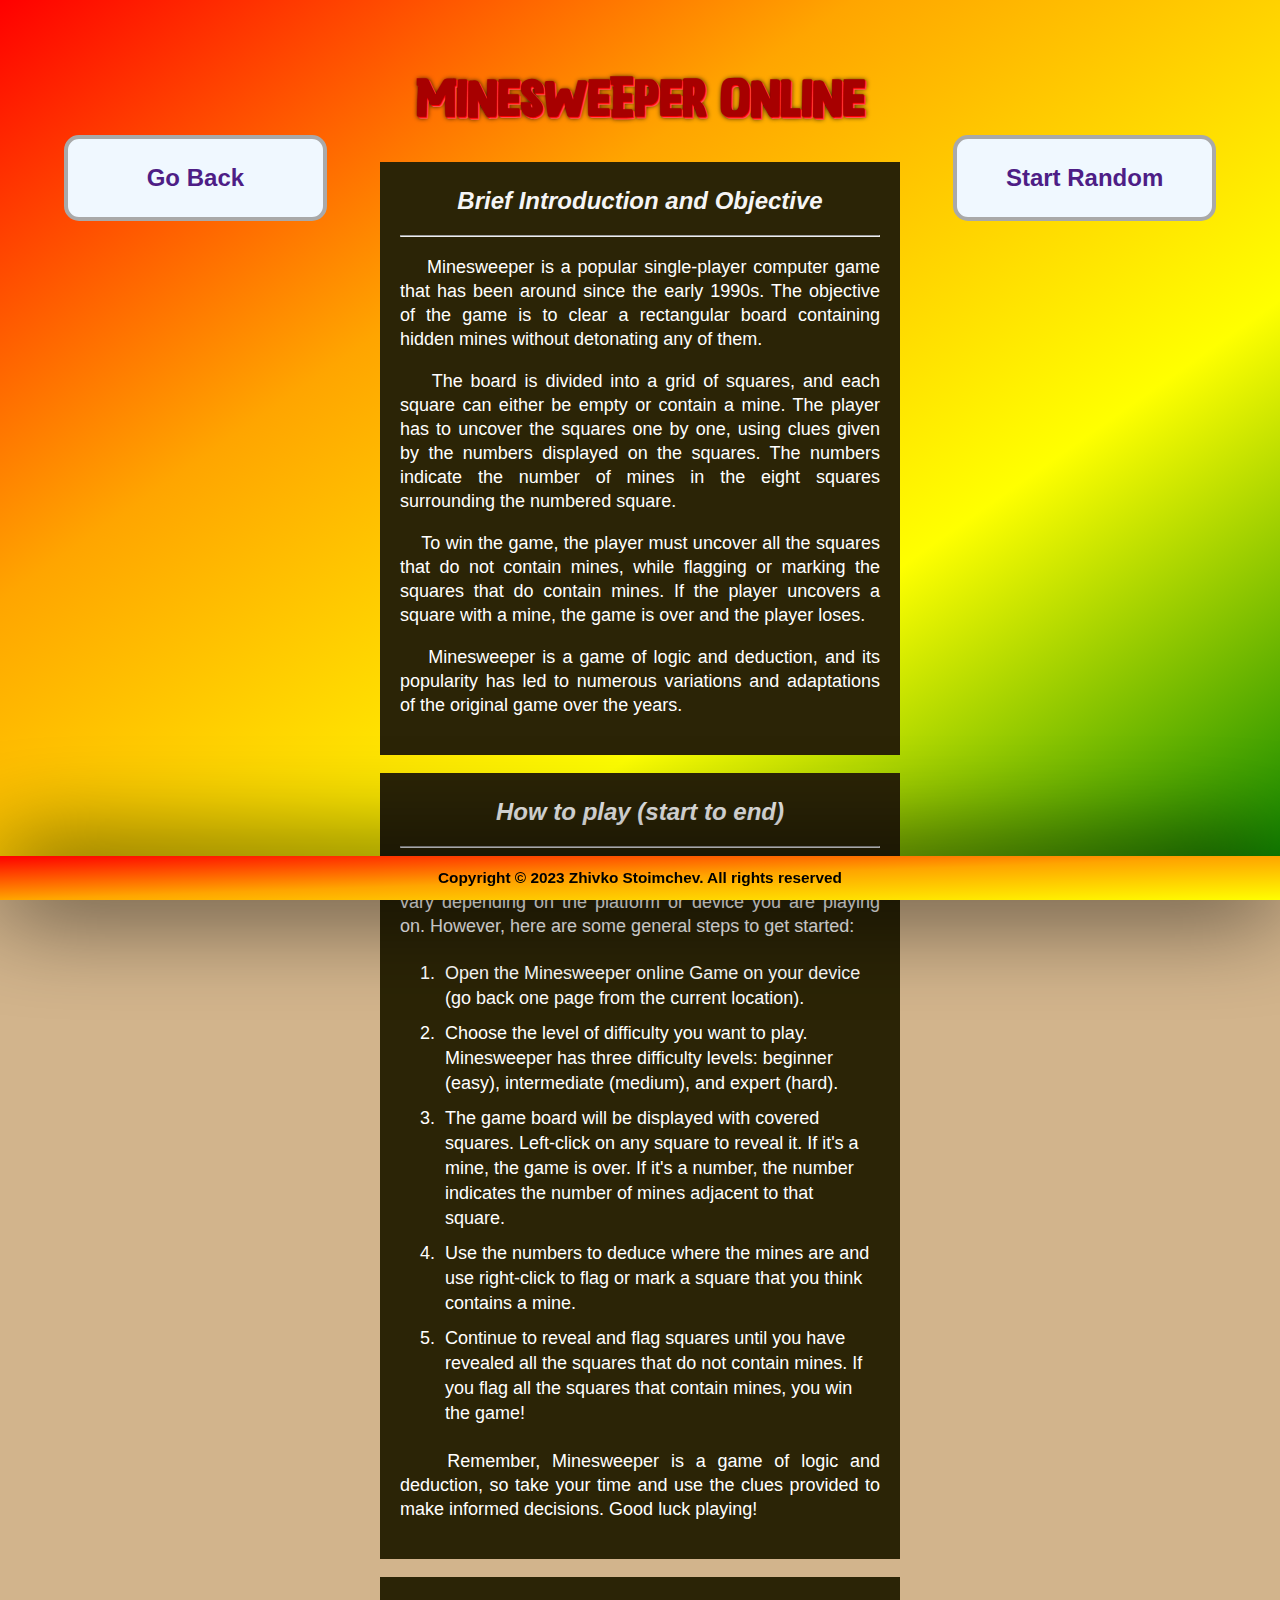
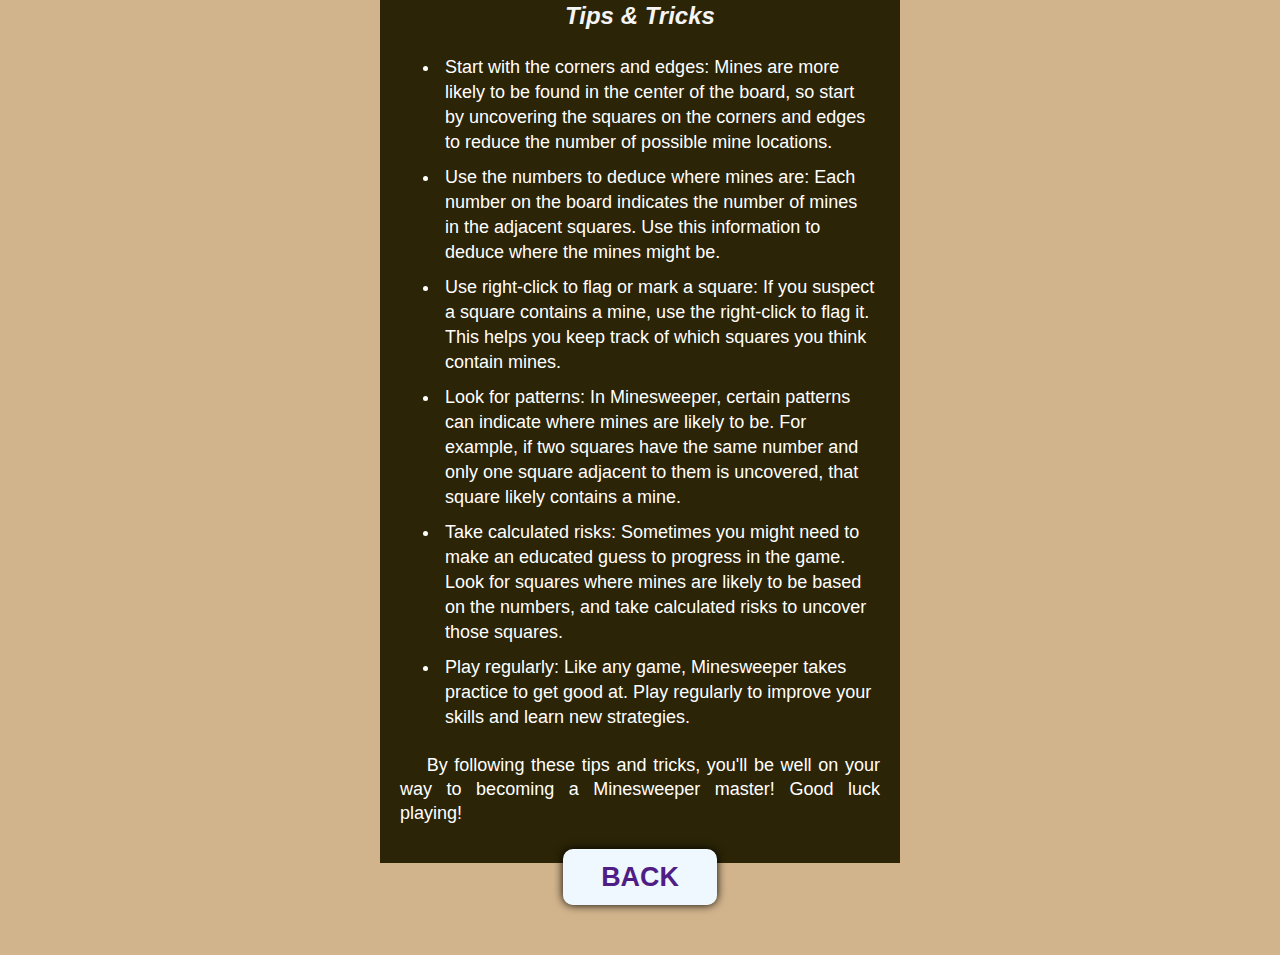
<file: instructions.html>
<!DOCTYPE html>

<head>
    <title>Minesweeper :: Instructions</title>
    <link rel="shortcut icon" type="image/x-icon" href="assets/img/logo.png" /> <!-- this is the logo -->
    <meta name="viewport" content="width=device-width, initial-scale=1.0"> <!-- this is scaling for mobile -->
    <link rel="stylesheet" href="assets/css/style.css"> <!-- this is the general css -->
    <link rel="stylesheet" href="assets/css/instructions.css"> <!-- this is the style only for this page -->
    <link rel="stylesheet" href="assets/css/footer.css"> <!-- this is the footer style -->
    <script src="assets/js/gamefield.js"></script>
</head>

<body>
    <h1><a href="index.html">Minesweeper Online</a></h1>

    <div class="container">
        <div class="instructionDIV">
            <h2>Brief Introduction and Objective</h2>
            <hr>
            <p>
                &nbsp;&nbsp;&nbsp;&nbsp;Minesweeper is a popular single-player computer game that has been around
                since the early 1990s. The objective of the game is to clear a rectangular
                board containing hidden mines without detonating any of them.
            </p>
            <p>
                &nbsp;&nbsp;&nbsp;&nbsp;The board is divided into a grid of squares, and each square can either be
                empty or contain a mine. The player has to uncover the squares one by one,
                using clues given by the numbers displayed on the squares. The numbers indicate
                the number of mines in the eight squares surrounding the numbered square.
            </p>
            <p>
                &nbsp;&nbsp;&nbsp;&nbsp;To win the game, the player must uncover all the squares that do not contain
                mines,
                while flagging or marking the squares that do contain mines. If the player uncovers
                a square with a mine, the game is over and the player loses.
            </p>
            <p>
                &nbsp;&nbsp;&nbsp;&nbsp;Minesweeper is a game of logic and deduction, and its popularity has led to
                numerous variations and adaptations of the original game over the years.
            </p>
        </div>
        <br>
        <div class="instructionDIV">
            <h2>How to play (start to end)</h2>
            <hr>
            <p>
                &nbsp;&nbsp;&nbsp;&nbsp;The instructions for starting the Minesweeper game can vary depending on the
                platform
                or device you are playing on. However, here are some general steps to get started:
            </p>
            <ol>
                <li>Open the Minesweeper online Game on your device (go back one page from the current location).</li>
                <li>Choose the level of difficulty you want to play. Minesweeper has three difficulty levels:
                    beginner (easy), intermediate (medium), and expert (hard).</li>
                <li>The game board will be displayed with covered squares. Left-click on any square to reveal it. If
                    it's a mine, the game is over. If it's a number, the number indicates the number of mines adjacent
                    to that square.</li>
                <li>Use the numbers to deduce where the mines are and use right-click to flag or mark a square that you
                    think contains a mine.</li>
                <li>Continue to reveal and flag squares until you have revealed all the squares that do not contain
                    mines. If you flag all the squares that contain mines, you win the game!</li>
            </ol>
            <p>
                &nbsp;&nbsp;&nbsp;&nbsp;Remember, Minesweeper is a game of logic and deduction, so take your time and
                use the clues provided to make informed decisions. Good luck playing!
            </p>
        </div>
        <br>
        <div class="instructionDIV">
            <h2>Tips & Tricks</h2>
            <ul>
                <li>Start with the corners and edges: Mines are more likely to be found in the center of the board, so
                    start by uncovering the squares on the corners and edges to reduce the number of possible mine
                    locations.</li>
                <li>Use the numbers to deduce where mines are: Each number on the board indicates the number of mines in
                    the adjacent squares. Use this information to deduce where the mines might be.</li>
                <li>Use right-click to flag or mark a square: If you suspect a square contains a mine, use the
                    right-click to flag it. This helps you keep track of which squares you think contain mines.</li>
                <li>Look for patterns: In Minesweeper, certain patterns can indicate where mines are likely to be. For
                    example, if two squares have the same number and only one square adjacent to them is uncovered, that
                    square likely contains a mine.</li>
                <li>Take calculated risks: Sometimes you might need to make an educated guess to progress in the game.
                    Look for squares where mines are likely to be based on the numbers, and take calculated risks to
                    uncover those squares.</li>
                <li>Play regularly: Like any game, Minesweeper takes practice to get good at. Play regularly to improve
                    your skills and learn new strategies.</li>
            </ul>
            <p>
                &nbsp;&nbsp;&nbsp;&nbsp;By following these tips and tricks, you'll be well on your way to becoming a
                Minesweeper master! Good luck playing!
            </p>
        </div>
        <br>
    </div>

    <a id="backtoindexbutton" href="index.html">BACK</a>


    <a href="index.html">
        <div id="goback">Go Back</div>
    </a>
    <a href="#">
        <div id="startrandom" onclick="generateDifficulty(Math.floor(Math.random() * 19) + 9)">Start Random</div>
    </a>

    <footer id="stickytobottom">Copyright &copy 2023 <a href="https://zstoimchev.github.io">Zhivko Stoimchev</a>. All
        rights reserved</footer>

</body>

</html>
</file>
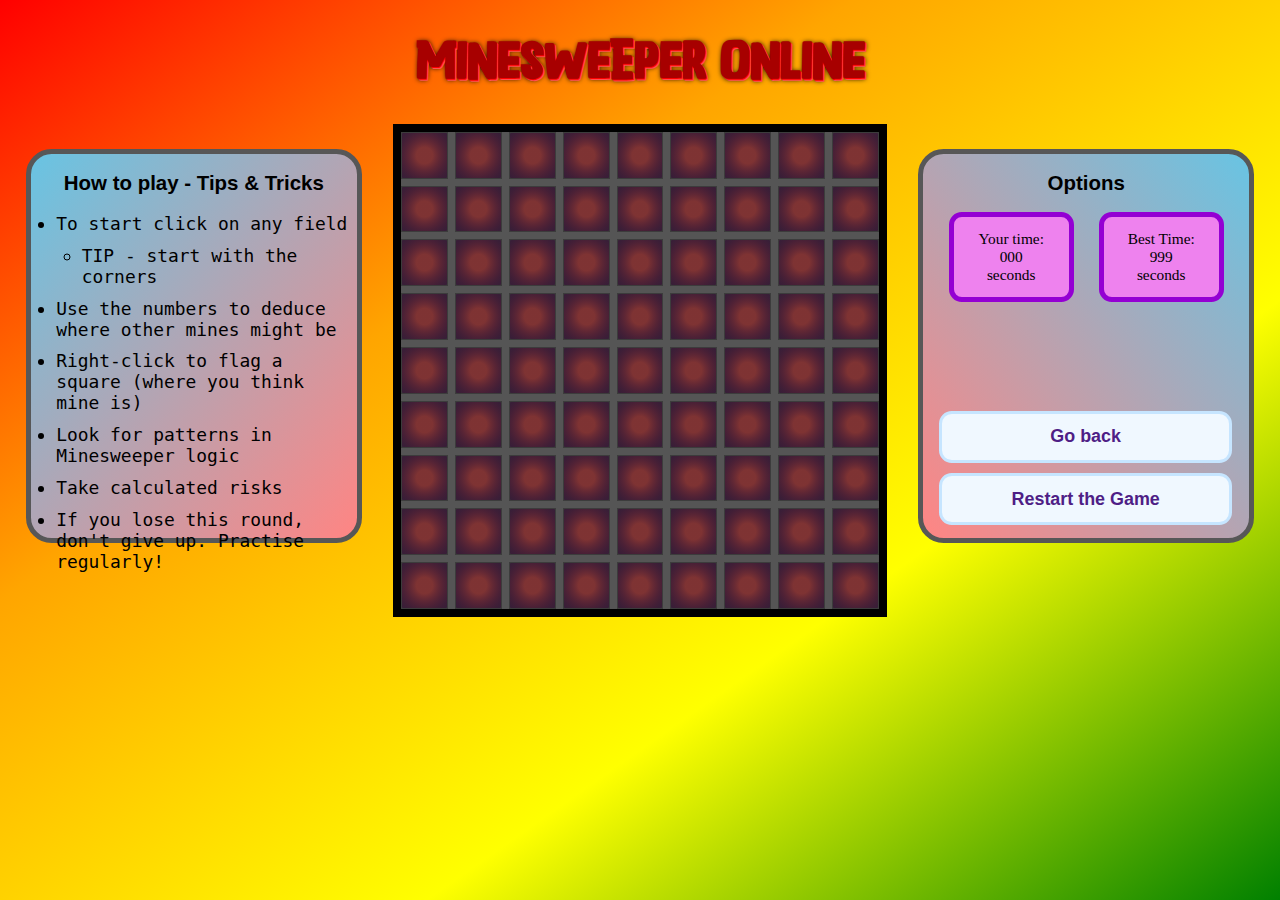
<file: play-game.html>
<!DOCTYPE html>

<head>
    <title>Minesweeper :: Game</title>
    <link rel="shortcut icon" type="image/x-icon" href="assets/img/logo.png" /> <!-- this is the logo -->
    <meta name="viewport" content="width=device-width, initial-scale=1.0"> <!-- this is for scaling -->
    <link rel="stylesheet" href="assets/css/style.css"> <!-- this is the general style -->
    <link rel="stylesheet" href="assets/css/game.css"> <!-- this is the style fot rhis page only -->
    <link rel="stylesheet" href="assets/css/footer.css"> <!-- this is the footer style -->
    <script src="assets/js/keyboardListener.js"></script>

    <style>
        .gameOver {
            border: 3px solid black;
            position: absolute;
            left: 0;
            right: 0;
            margin: auto;
            margin-top: 10vw;
            z-index: 100;
            width: 30vw;
            height: 15vw;
            font-size: 5vw;
            text-align: center;
            background-color: green;
            color: white;

            display: none;
        }
    </style>

</head>

<body>
    <div id="victory" class='gameOver'> You Win! <br><span id="restartingText"> Press 'r' to restart </span></div>

    <div id="lost" class='gameOver' style="background-color: red;"> You Lost! <br><span id="restartingText"> Press 'r' to restart </span></div>


    <!-- some music that later needs to be added -->
    <!-- <embed src="/assets/audio/tic-tac-timer.wav" loop="true" autostart="true" width="2" height="0"> -->

    <script src="assets/js/drawtitle.js"></script>

    <div class="content">

        <div class="instructions">
            <h2>How to play - Tips & Tricks</h2>
            <ul>
                <li>To start click on any field</li>
                <ul>
                    <li>TIP - start with the corners</li>
                </ul>
                <li>Use the numbers to deduce where other mines might be</li>
                <li>Right-click to flag a square (where you think mine is)</li>
                <li>Look for patterns in Minesweeper logic</li>
                <li>Take calculated risks</li>
                <li>If you lose this round, don't give up. Practise regularly!</li>
            </ul>
        </div>

        <div class="statistics">
            <h2>Options</h2>

            <div class="mytime" id="left-mytime">
                Your time: <br> <span id="timer">000</span> <br> seconds
            </div>

            <div class="besttime" id="right-besttime">
                Best Time: <br> <span id="besttimescore">999</span> <br> seconds
            </div>

            <script>
            </script>

            <a href="index.html">
                <div class="back">
                    Go back
                </div>
            </a>

            <a onclick="window.location.reload()" href="#">
                <div class="reset">
                    Restart the Game
                </div>
            </a>

        </div>

        <div class="gamefield">
            <script src="assets/js/timer.js"></script> <!-- script for the timer -->
            <script src="assets/js/gamefield.js"></script> <!-- this is script for the game behaviour -->
            <script>
                createCookie();

                createTable();
            </script>
        </div>



    </div>

    <!-- <audio controls loop>
        <source src="assets/audio/tic-tac-timer.wav" type="audio/mpeg">
        Your browser does not support the audio element.
      </audio> -->

    <!-- <footer id="fixedtobottom">Copyright &copy 2023 <a href="https://zstoimchev.github.io">Zhivko Stoimchev</a>. All -->
        rights reserved</footer>

</body>

</html>
</file>
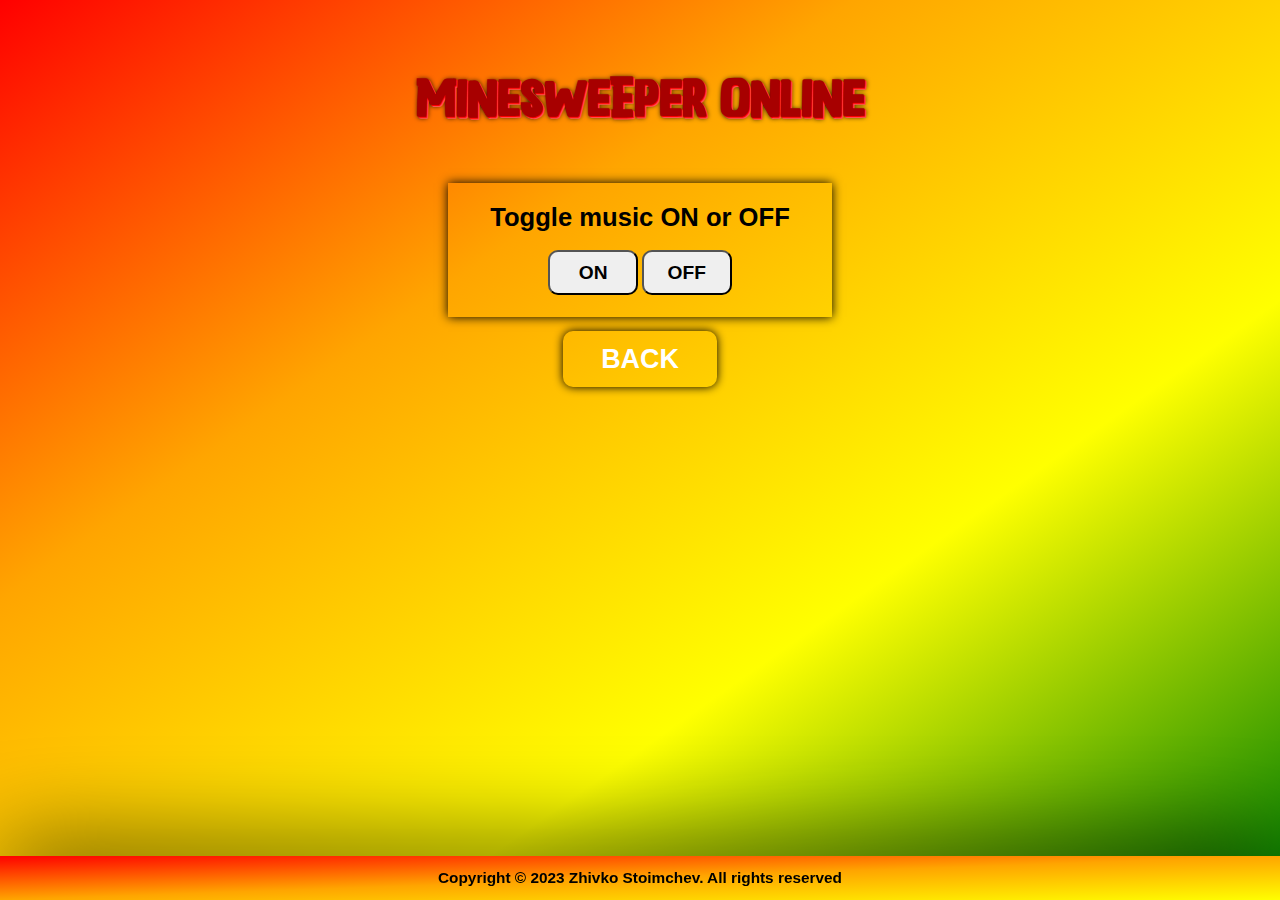
<file: settings.html>
<!DOCTYPE html>

<head>
    <title>Minesweeper :: Settings</title>
    <link rel="shortcut icon" type="image/x-icon" href="assets/img/logo.png" />     <!-- this is the logo -->
    <meta name="viewport" content="width=device-width, initial-scale=1.0">          <!-- this is for scaling -->
    <link rel="stylesheet" href="assets/css/style.css">                             <!-- link for general style -->
    <link rel="stylesheet" href="assets/css/settings.css">                          <!-- style only for this page -->
    <link rel="stylesheet" href="assets/css/footer.css">                            <!-- style for the footer -->
    <script src="assets/js/gamefield.js"></script>
</head>

<body id="sett">
    <h1><a href="index.html">Minesweeper Online</a></h1>

    <div class="settingsbox">
        <h2>Toggle music ON or OFF</h2>

        <div id="musicdivid">
            <button onclick="">ON</button>
            <button onclick="">OFF</button>
        </div>

    </div>

    <a id="backtoindexbutton" href="index.html">BACK</a>

    <footer id="fixedtobottom">Copyright &copy 2023 <a href="https://zstoimchev.github.io">Zhivko Stoimchev</a>. All rights reserved</footer>



</body>

</html>
</file>
<file: assets/css/style.css>
body {
    background-image: linear-gradient(to bottom right, red, orange, yellow, green);
    background-attachment: fixed;
    background-color: #D2B48C;
    margin: 0;
    text-align: center;
    animation: fade-in 2s;
}


/* custom font */
@font-face {
    font-family: 'MyFont';
    src: url('../fonts/April\ Easter.ttf');
}

h1 {
    text-align: center;
    font-family: 'MyFont', sans-serif;
    font-size: 300%;
    margin-top: 5%;
    opacity: 1;
    color: rgb(167, 0, 0);
    text-shadow: 1px 1px rgb(255, 0, 0), 2px 2px rgb(255, 82, 82), 1px 1px 5px black;
    display: inline-block;
    opacity: 1;
}

h1 a {
    text-decoration: none;
    color: rgb(167, 0, 0);
    opacity: 1;
}

h1 a:hover {
    color: #EF8B65;
}

h1:hover {
    transform: scale(1.5, 1.5);
}

h1:active {
    transform: scale(1.4, 1.4);
}

h1 a:active {
    color: chocolate;
}

/* animation to fade in, opacity from 0 to 1 */
@keyframes fade-in {
    from {
        opacity: 0;
    }

    to {
        opacity: 1;
    }
}

nav {
    display: grid;
    justify-content: center;
    padding: 20px;
}

nav a,
nav .dropdown {
    text-shadow: 0.5px 0.5px gainsboro, 1px 1px 7px black;
}

.container-item,
.dropdown {
    font-family: Arial, Helvetica, sans-serif;
    text-align: center;
    font-size: x-large;
    font-weight: bold;
    text-decoration: none;
    color: white;
    width: 250px;
    padding: 20px;
    margin: 15px;
    box-shadow: 1px 1px darkred, 2px 2px darkmagenta, 1px 1px 6px black;
    background-color: red;
    border-radius: 10px;
    animation: rotate 2s ;
}

@keyframes rotate {
    0% { transform: rotate(0deg) }
    50% { transform: rotate(-360deg); }
    100% { transform: rotate(0deg) }
}

.container-item:hover,
.dropdown:hover {
    box-shadow: 1px 1px darkred, 2px 2px darkmagenta, 1px 1px 10px black;
    background-color: brown;
    transform: scale(1.2, 1.2);
}

.container-item:active {
    background-color: darkred;
    transform: scale(1.1, 1.1);
}

.dropdown {
    position: relative;
    display: inline-block;
}

.dropdown:hover {
    cursor: default;
}

.menu {
    /* display: inline-block; */
    display: none;
    position: absolute;
    top: 68px;
    width: 180%;
    margin-left: -13.2em;
}

.menu button {
    width: 7em;
    /* margin: 2em; */
    margin-top: 0.5em;
    font-size: 0.8em;
    font-weight: bold;
    padding: 20px;
    border: 3px solid darkgray;
    border-radius: 15px;
    background-color: aliceblue;
    color: #4E1E86;
}

.menu button:hover {
    background-color: rgb(208, 207, 207);
    box-shadow: 0px 0px 25px black;
    transform: scale(1.1, 1.1);
    cursor: pointer;
}

.menu button:active {
    transform: scale(1, 1);
}

.dropdown:hover .menu {
    display: inline-block;
    animation: fadin 0.5s;
}





/* responsiveness for mobile */
@media screen and (max-width: 480px) {

    .container-item,
    .dropdown {
        justify-content: center;
        display: grid;
        padding: 25px;
        margin-top: 15px;
        font-size: 1.5em;
    }

    h1 {
        font-size: 290%;
    }

    nav {
        margin-top: 5%;
    }
}
</file>
<file: assets/css/instructions.css>
.container {
    align-items: center;
}

.instructionDIV {
    background-color: #2B2406;
    width: 30em;
    padding: 20px;
    padding-top: 5px;
    margin: auto;
}

.instructionDIV:hover {
    box-shadow: 0px 0px 70px brown;
    transform: scale(1.1, 1.1);
}

.instructionDIV h2 {
    font-family: Arial, Helvetica, sans-serif;
    font-style: italic;
    color: whitesmoke;
}

.instructionDIV:hover h2 {
    transform: scale(1.2, 1.2);
    color: #2E6B1B;
    text-shadow: 1px 1px 10px black;
}

.instructionDIV p {
    font-family: Arial, Helvetica, sans-serif;
    text-align: justify;
    color: white;
    font-size: large;
    line-height: 24px;
}

.instructionDIV ol li,
.instructionDIV ul li {
    color: white;
    text-align: left;
    font-family: Arial, Helvetica, sans-serif;
    padding: 5px;
    font-size: large;
    line-height: 25px;

}

a #goback,
a #startrandom {
    position: fixed;
    font-family: Arial, Helvetica, sans-serif;
    font-size: 150%;
    font-weight: bold;
    text-decoration: none;
    top: 15%;
    padding: 25px;
    width: 16%;
    border: 0.2em solid darkgray;
    border-radius: 15px;
    background-color: aliceblue;
    color: #4E1E86;
}

a #goback {
    left: 5%;
}

a #startrandom {
    right: 5%;
}

a:hover #startrandom,
a:hover #goback {
    background-color: rgb(208, 207, 207);
    box-shadow: 0px 0px 25px black;
    cursor: pointer;
    transform: scale(1.1, 1.1);
}

a:active #startrandom,
a:active #goback {
    background-color: darkgray;
    transform: scale(1, 1);
}

#backtoindexbutton {
    position: relative;
    bottom: 0.7em;
    padding: 1vw 3vw;
    font-family: Arial, Helvetica, sans-serif;
    font-weight: bolder;
    font-size: 2.1vw;
    text-decoration: none;
    background-color: aliceblue;
    color: #4E1E86;
    box-shadow: 0px 0px 10px black;
    border-radius: 10px;
}

#backtoindexbutton:hover {
    box-shadow: 0px 0px 20px black;
    background-color: rgb(251, 174, 174);
    color: lightslategray;
}





/* responsivnes on screen smaller than 1140px, the buttons are overlaping if not */
@media screen and (max-width: 1140px) {

    #goback,
    #startrandom {
        display: none;
    }
}





/* scaling for mobile devices */
@media screen and (max-width: 480px) {
    .instructionDIV {
        width: 83%;
    }

    .instructionDIV p,
    .instructionDIV ul li,
    .instructionDIV ol li {
        font-size: 1em;
    }

    #startrandom,
    #goback {
        position: absolute;
        display: block;
        top: 15%;
        right: 1%;
        width: 5.4em;
        padding: 12px;
        border-radius: 10px;
        border: 1px solid black;
    }

    #goback {
        left: 1%;
    }

    #goback a,
    #startrandom a {
        font-size: small;
        padding: 0;
    }

    #goback,
    #startrandom {
        display: none;
    }

    #backtoindexbutton{
        font-size: 2em;
        padding: 10px 30px;
    }

}
</file>
<file: assets/css/footer.css>
footer {
    color: black;
    padding: 1%;
    text-align: center;
    font-family: Arial, Helvetica, sans-serif;
    font-weight: bolder;
    box-shadow: 0px 0px 100px black;
    background-image: linear-gradient(to bottom right, red, orange, yellow);
    font-size: 1.2vw;
}

#stickytobottom {
    position: sticky;
    bottom: 0;
    left: 0;
    right: 0;
}

footer a {
    text-decoration: none;
    color: black;
}

footer a:hover {
    text-shadow: 0px 0px 1px black;
}

#autohidefooterdiv {
    position: fixed;
    width: 100%;
    height: 7%;
    bottom: 0;
}

#fixedfooter {
    display: none;
    position: fixed;
    left: 0;
    right: 0;
    bottom: 0;
}

#autohidefooterdiv:hover #fixedfooter {
    display: block;
    animation: fadin 0.5s;
}

#fixedtobottom {
    position: fixed;
    bottom: 0;
    left: 0;
    right: 0;
}

/* animation for fading in */
@keyframes fadin {
    from {
        opacity: 0;
    }

    to {
        opacity: 1;
    }
}





/* scaling for mobile devices */
@media screen and (max-width: 480px) {

    footer,
    #fixed {
        font-size: 0.8em;
        /* height: 1.5em; */
        padding: 10px;
    }

}
</file>
<file: assets/css/game.css>
body {
    overflow: hidden;
}

h1{
    margin-top: 2%;
}

.gamefield {
    position: absolute;
    left: 30%;
    right: 30%;
}

table {
    border-collapse: collapse;
    margin: auto;
    border: 0.7vw solid black;
    animation: rotate 5s;
}

@keyframes rotate {
    0% {
        transform: rotate(0deg)
    }

    25% {
        transform: rotate(360deg);
    }

    50% {
        transform: rotate(-30deg);
    }

    100% {
        transform: rotate(0deg)
    }
}

table:hover {
    box-shadow: 0px 0px 80px black;
    transform: scale(1.1);
}

table:hover h1 {
    opacity: 0;
}

td {
    width: 3.5vw;
    /* width: 2.9vw; */
    height: 0;
    /* padding-top: 3.5vw; */
    border: 0.6vw solid #555555;
    text-align: center;
    font-size: 2vw;
    font-weight: bold;
    background-color: #3C3C3C;
}

td img {
    height: 100%;
    width: 100%;
    vertical-align: bottom;
    object-fit: contain;
}

td a {
    display: block;
    width: 100%;
    height: 100%;
    text-decoration: none;
    color: inherit;
    text-align: center;
    /* line-height: 4vw; */
}

td:hover {
    background-color: #2B2606;
    transform: scale(1.3, 1.3);
}

td:active {
    /* background-color: cadetblue; */
    transform: scale(1.2, 1.2);
}








.instructions,
.statistics {
    position: absolute;
    background-color: #2B2406;
    width: 25.5vw;
    height: 30vw;
    margin-top: 2%;
    border: 5px solid #575757;
    border-radius: 2vw;
    color: black;
    opacity: 1;
}

.instructions {
    background-image: linear-gradient(to bottom right, rgb(104, 196, 227), #ff8583);
    left: 2%;
}

.statistics {
    background-image: linear-gradient(to bottom left, rgb(104, 196, 227), #ff8583);
    right: 2%;
}

.instructions:hover,
.statistics:hover {
    box-shadow: 0px 0px 80px black;
    /* animation: fade-in-game-elements 2s; */
    opacity: 1;
}

@keyframes fade-in-game-elements {
    from {
        opacity: 0.2;
    }

    to {
        opacity: 1;
    }
}

@keyframes fade-out-game-elements {
    from {
        opacity: 1;
    }

    to {
        opacity: 0.2;
    }
}


.instructions h2,
.statistics h2 {
    font-family: Arial, Helvetica, sans-serif;
    font-size: 1.6vw;
}

.instructions:hover h2,
.statistics:hover h2 {
    margin-top: -13%;
    margin-bottom: 22%;
    font-size: 2vw;
    /* font-size: 180%; */
}

.instructions ul {
    text-align: left;
    font-family: monospace;
    padding-left: 2vw;
    font-size: 1.4vw;
}

.instructions ul li {
    margin-top: 0.6em;
}

.instructions ul li:hover {
    color: greenyellow;
    cursor: default;
}

.statistics .mytime,
.statistics .besttime {
    background-color: violet;
    width: 7vw;
    border-radius: 1vw;
    padding: 1vw;
    font-size: 1.2vw;
    border: 5px solid darkviolet;
}

#left-mytime {
    float: left;
    margin-left: 2vw;
}

#right-besttime {
    float: right;
    margin-right: 2vw;
}

.statistics .mytime:hover,
.statistics .besttime:hover {
    transform: scale(1.2, 1.2);
}

.statistics .reset,
.statistics .back {
    position: absolute;
    width: 80%;
    background-color: aliceblue;
    bottom: 0;
    margin-left: 5%;
    margin-right: 6%;
    font-size: 1.4vw;
    border-radius: 1vw;
    font-family: Arial, Helvetica, sans-serif;
    padding: 1vw;
    font-weight: bolder;
    border: 0.2em solid rgb(198, 229, 255);
    color: #4E1E86;
}

.statistics .reset {
    margin-bottom: 4%;
}

.statistics .back {
    margin-bottom: 23%;
}

.statistics .back:hover,
.statistics .reset:hover {
    background-color: rgb(198, 229, 255);
    color: #6c5981;
    box-shadow: 0px 0px 25px rgb(60, 60, 60);
    transform: scale(1.1, 1.1);
}

.statistics .back:active,
.statistics .reset:active {
    transform: scale(1, 1);
    background-color: rgb(151, 208, 255);
    border: 0.2em solid rgb(151, 208, 255);
}

#restartingText{
    font-size: 2.2vw;
}





/* scaling for mobile devices */
@media screen and (max-width: 480px) {
    /* .statistics {
        display: none;
    } */

    .instructions {
        display: none;
    }

    table {
        margin: auto;
        width: 22em;
        /* display: grid;
        justify-content: center; */
    }

    .gamefield {
        display: grid;
        justify-content: center;
    }

    .statistics {
        bottom: 10%;
        opacity: 1;
        left: 20%;
        width: 60%;
        height: 30%;
    }

    .statistics h2 {
        font-size: 1.5em;
    }

    .statistics .back,
    .statistics .reset {
        margin-left: 8%;
        font-size: 1.2em;
    }

    .statistics .mytime,
    .statistics .besttime {
        font-size: 1em;
        width: 5 em;
    }

}


/* @media screen and (max-device-width: 2880px) {
    td {
        width: 3.5vw;
    }
}


@media screen and (max-device-width: 1920px) {
    td {
        width: 3.3vw;
    }
}


@media screen and (max-device-width: 1366px) {
    td {
        width: 2.9vw;
    }
} */


/* .instructions
.statistics */
</file>
<file: assets/css/settings.css>
h2 {
    font-size: 2vw;
    font-family: Arial, Helvetica, sans-serif;
    padding: 5%;
}

.settingsbox {
    margin: auto;
    width: 30vw;
    box-shadow: 0px 0px 10px black;
}

.settingsbox:hover {
    transform: scale(1.1, 1.1);
    box-shadow: 0px 0px 20px black;
}

#musicdivid {
    position: relative;
    width: 50%;
    height: 100%;
    justify-content: center;
    margin: auto;
    bottom: 1.7vw;
}

.settingsbox #musicdivid button {
    display: inline;
    padding: 5%;
    font-size: 1.5vw;
    font-weight: bolder;
    width: 7vw;
    border-radius: 10px;
}

.settingsbox #musicdivid button:hover {
    transform: scale(1.1, 1.1);
    cursor: pointer;
    background-color: darkgray;
}

.settingsbox #musicdivid button:active {
    transform: scale(1, 1);
}

#backtoindexbutton {
    position: relative;
    padding: 1vw 3vw;
    top: 1em;
    font-family: Arial, Helvetica, sans-serif;
    font-weight: bolder;
    font-size: 2.1vw;
    text-decoration: none;
    color: white;
    box-shadow: 0px 0px 10px black;
    border-radius: 10px;
}

#backtoindexbutton:hover {
    box-shadow: 0px 0px 20px black;
    background-color: rgb(251, 174, 174);
    color: lightslategray;
}

@media screen and (max-width: 480px) {
    .settingsbox{
        width: 25em;
    }

    .settingsbox h2{
        font-size: 1.5em;
    }

    #musicdivid {
        width: 100%;
        height: 100%;
        bottom: 2.5vw;
    }
    
    .settingsbox #musicdivid button {
        padding: 5%;
        font-size: 4.3vw;
        width: 20vw;
        border-radius: 10px;
    }

    #backtoindexbutton{
        font-size: 2em;
        padding: 10px 30px;
    }
    
}
</file>
